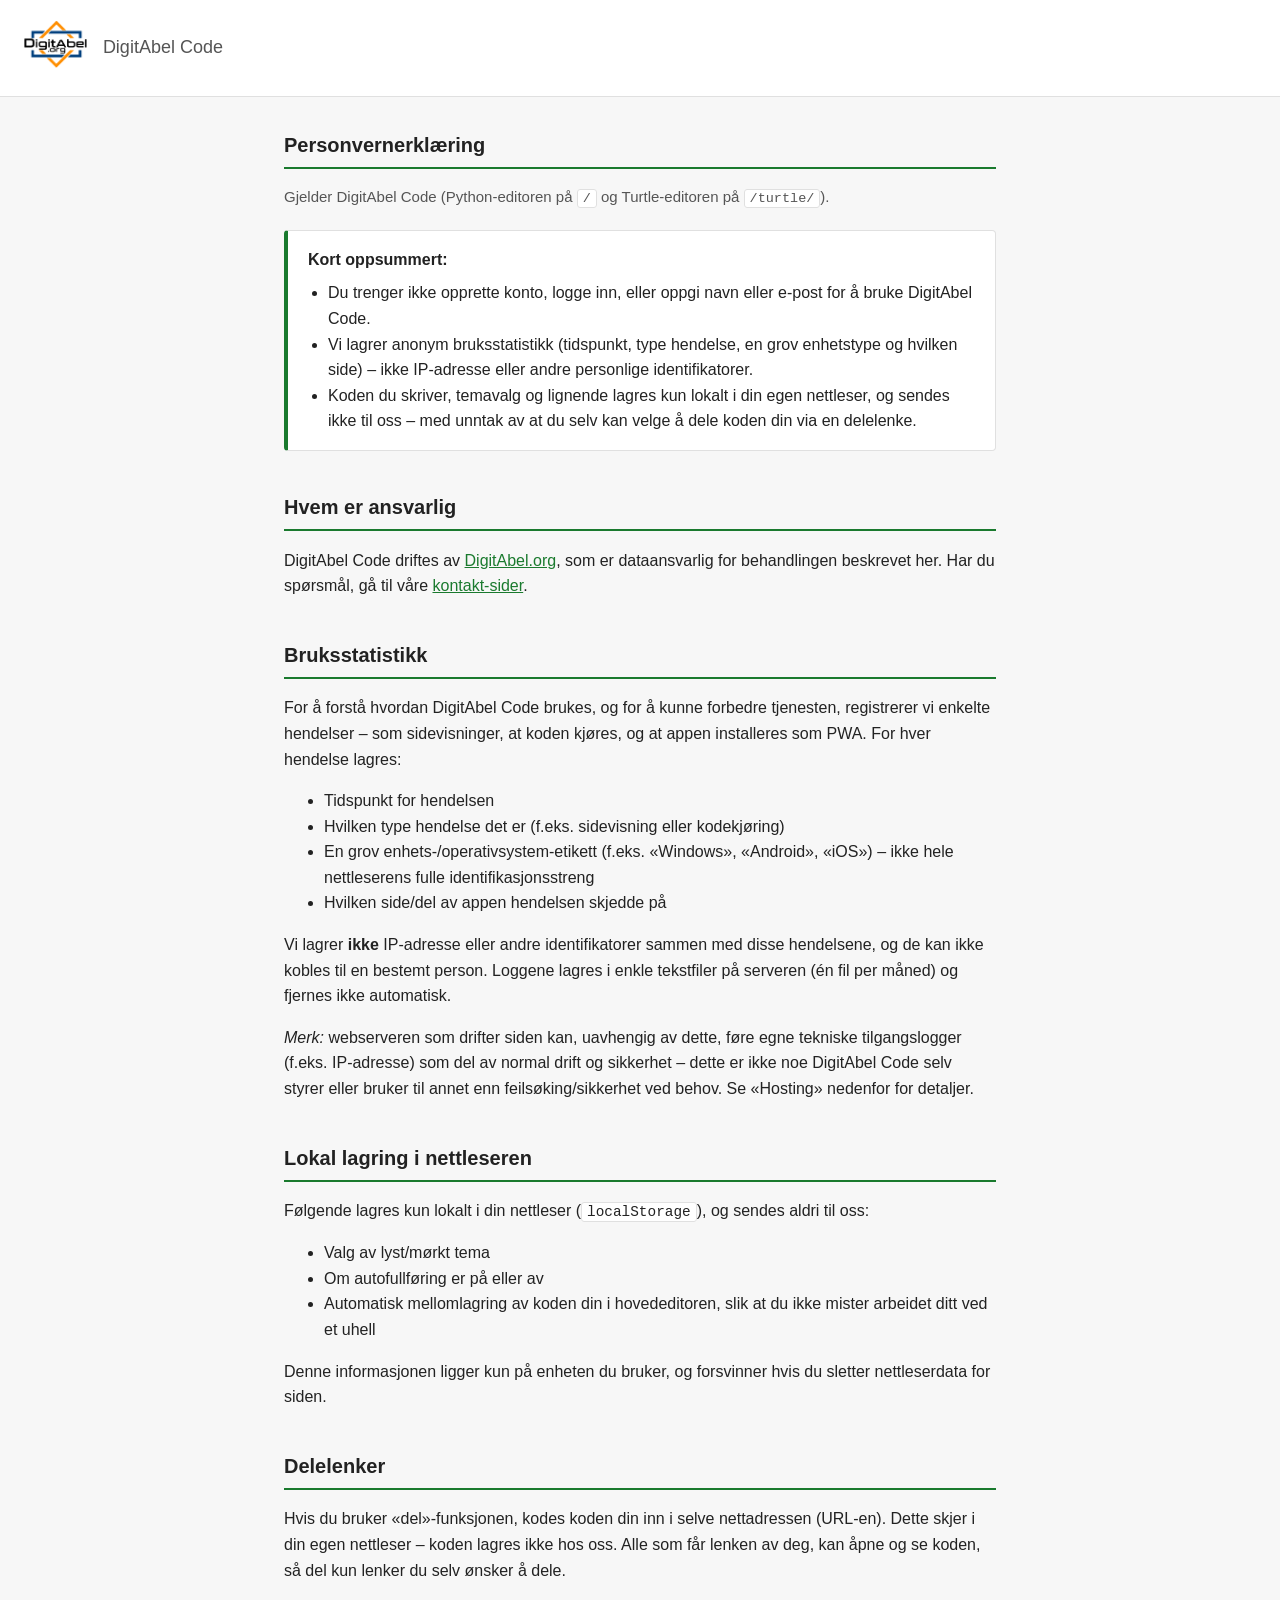
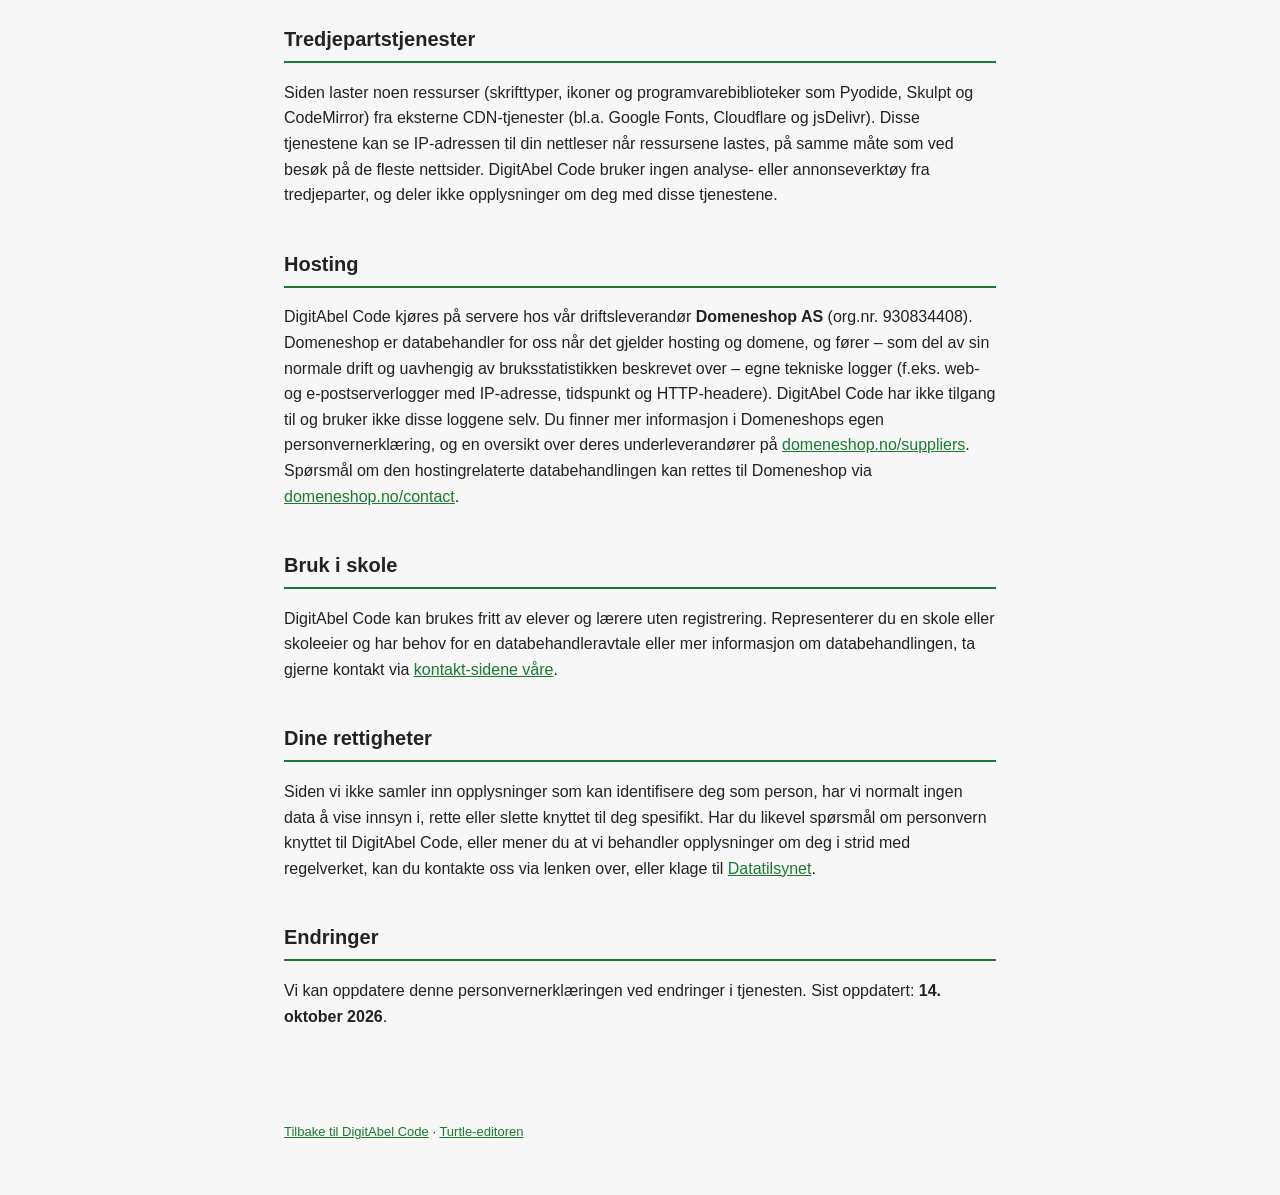
<file: personvern.html>
<!DOCTYPE html>
<html lang="no">
<head>
<meta charset="UTF-8">
<meta name="viewport" content="width=device-width, initial-scale=1.0">
<title>Personvernerklæring – DigitAbel Code</title>

<link rel="icon" type="image/png" href="/img/icon-192x192.png">
<link rel="apple-touch-icon" href="/img/icon-192x192.png">

<style>
    :root {
        color-scheme: light dark;
        --bg: #f7f7f7;
        --card-bg: #ffffff;
        --text: #222;
        --muted: #555;
        --accent: #1a7a2e;
        --border: #e0e0e0;
    }
    @media (prefers-color-scheme: dark) {
        :root {
            --bg: #1e1f22;
            --card-bg: #282a36;
            --text: #eee;
            --muted: #b3b3b3;
            --accent: #8be9fd;
            --border: #3a3c40;
        }
    }
    * { box-sizing: border-box; }
    body {
        margin: 0;
        font-family: Verdana, Geneva, Tahoma, sans-serif;
        background: var(--bg);
        color: var(--text);
        line-height: 1.6;
    }
    header {
        display: flex;
        align-items: center;
        gap: 16px;
        padding: 20px 24px;
        border-bottom: 1px solid var(--border);
        background: var(--card-bg);
    }
    header img { height: 48px; }
    header a.brand { text-decoration: none; color: inherit; display: flex; align-items: center; gap: 12px; }
    header h1 { font-size: 18px; margin: 0; color: var(--muted); font-weight: normal; }
    picture.logo-light { display: block; }
    picture.logo-dark { display: none; }
    @media (prefers-color-scheme: dark) {
        picture.logo-light { display: none; }
        picture.logo-dark { display: block; }
    }
    main {
        max-width: 760px;
        margin: 0 auto;
        padding: 32px 24px 64px;
    }
    h2 {
        margin-top: 40px;
        font-size: 20px;
        border-bottom: 2px solid var(--accent);
        padding-bottom: 6px;
    }
    h2:first-of-type { margin-top: 8px; }
    p, li { color: var(--text); }
    .lead {
        font-size: 15px;
        color: var(--muted);
        margin-top: 4px;
    }
    .summary-box {
        background: var(--card-bg);
        border: 1px solid var(--border);
        border-left: 4px solid var(--accent);
        border-radius: 4px;
        padding: 16px 20px;
        margin: 20px 0 32px;
    }
    .summary-box ul { margin: 8px 0 0; padding-left: 20px; }
    a { color: var(--accent); }
    code {
        background: var(--card-bg);
        border: 1px solid var(--border);
        border-radius: 3px;
        padding: 1px 5px;
        font-family: "JetBrains Mono", monospace;
        font-size: 0.9em;
    }
    footer {
        max-width: 760px;
        margin: 0 auto;
        padding: 0 24px 40px;
        font-size: 13px;
        color: var(--muted);
    }
</style>
</head>
<body>

<header>
    <a class="brand" href="https://digitabel.org" target="_blank" rel="noopener">
        <picture class="logo-light"><img src="/img/logo_100_trans.png" alt="DigitAbel"></picture>
        <picture class="logo-dark"><img src="/img/logo_100_trans_white.png" alt="DigitAbel"></picture>
    </a>
    <h1>DigitAbel Code</h1>
</header>

<main>
    <h2 style="margin-top:0;">Personvernerklæring</h2>
    <p class="lead">Gjelder DigitAbel Code (Python-editoren på <code>/</code> og Turtle-editoren på <code>/turtle/</code>).</p>

    <div class="summary-box">
        <strong>Kort oppsummert:</strong>
        <ul>
            <li>Du trenger ikke opprette konto, logge inn, eller oppgi navn eller e-post for å bruke DigitAbel Code.</li>
            <li>Vi lagrer anonym bruksstatistikk (tidspunkt, type hendelse, en grov enhetstype og hvilken side) – ikke IP-adresse eller andre personlige identifikatorer.</li>
            <li>Koden du skriver, temavalg og lignende lagres kun lokalt i din egen nettleser, og sendes ikke til oss – med unntak av at du selv kan velge å dele koden din via en delelenke.</li>
        </ul>
    </div>

    <h2>Hvem er ansvarlig</h2>
    <p>DigitAbel Code driftes av <a href="https://digitabel.org" target="_blank" rel="noopener">DigitAbel.org</a>, som er
    dataansvarlig for behandlingen beskrevet her. Har du spørsmål, gå til våre
    <a href="https://digitabel.org/om-digitabel/kontakt/" target="_blank" rel="noopener">kontakt-sider</a>.</p>

    <h2>Bruksstatistikk</h2>
    <p>For å forstå hvordan DigitAbel Code brukes, og for å kunne forbedre tjenesten, registrerer vi enkelte
    hendelser – som sidevisninger, at koden kjøres, og at appen installeres som PWA. For hver hendelse lagres:</p>
    <ul>
        <li>Tidspunkt for hendelsen</li>
        <li>Hvilken type hendelse det er (f.eks. sidevisning eller kodekjøring)</li>
        <li>En grov enhets-/operativsystem-etikett (f.eks. «Windows», «Android», «iOS») – ikke hele nettleserens fulle
            identifikasjonsstreng</li>
        <li>Hvilken side/del av appen hendelsen skjedde på</li>
    </ul>
    <p>Vi lagrer <strong>ikke</strong> IP-adresse eller andre identifikatorer sammen med disse hendelsene, og de kan
    ikke kobles til en bestemt person. Loggene lagres i enkle tekstfiler på serveren (én fil per måned) og fjernes
    ikke automatisk.</p>
    <p><em>Merk:</em> webserveren som drifter siden kan, uavhengig av dette, føre egne tekniske tilgangslogger (f.eks.
    IP-adresse) som del av normal drift og sikkerhet – dette er ikke noe DigitAbel Code selv styrer eller bruker til
    annet enn feilsøking/sikkerhet ved behov. Se «Hosting» nedenfor for detaljer.</p>

    <h2>Lokal lagring i nettleseren</h2>
    <p>Følgende lagres kun lokalt i din nettleser (<code>localStorage</code>), og sendes aldri til oss:</p>
    <ul>
        <li>Valg av lyst/mørkt tema</li>
        <li>Om autofullføring er på eller av</li>
        <li>Automatisk mellomlagring av koden din i hovededitoren, slik at du ikke mister arbeidet ditt ved et uhell</li>
    </ul>
    <p>Denne informasjonen ligger kun på enheten du bruker, og forsvinner hvis du sletter nettleserdata for siden.</p>

    <h2>Delelenker</h2>
    <p>Hvis du bruker «del»-funksjonen, kodes koden din inn i selve nettadressen (URL-en). Dette skjer i din egen
    nettleser – koden lagres ikke hos oss. Alle som får lenken av deg, kan åpne og se koden, så del kun lenker du selv
    ønsker å dele.</p>

    <h2>Tredjepartstjenester</h2>
    <p>Siden laster noen ressurser (skrifttyper, ikoner og programvarebiblioteker som Pyodide, Skulpt og CodeMirror)
    fra eksterne CDN-tjenester (bl.a. Google Fonts, Cloudflare og jsDelivr). Disse tjenestene kan se IP-adressen til
    din nettleser når ressursene lastes, på samme måte som ved besøk på de fleste nettsider. DigitAbel Code bruker
    ingen analyse- eller annonseverktøy fra tredjeparter, og deler ikke opplysninger om deg med disse tjenestene.</p>

    <h2>Hosting</h2>
    <p>DigitAbel Code kjøres på servere hos vår driftsleverandør <strong>Domeneshop AS</strong> (org.nr. 930834408).
    Domeneshop er databehandler for oss når det gjelder hosting og domene, og fører – som del av sin normale drift og
    uavhengig av bruksstatistikken beskrevet over – egne tekniske logger (f.eks. web- og e-postserverlogger med
    IP-adresse, tidspunkt og HTTP-headere). DigitAbel Code har ikke tilgang til og bruker ikke disse loggene selv.
    Du finner mer informasjon i Domeneshops egen personvernerklæring, og en oversikt over deres underleverandører på
    <a href="https://domeneshop.no/suppliers" target="_blank" rel="noopener">domeneshop.no/suppliers</a>. Spørsmål om
    den hostingrelaterte databehandlingen kan rettes til Domeneshop via
    <a href="https://domeneshop.no/contact" target="_blank" rel="noopener">domeneshop.no/contact</a>.</p>

    <h2>Bruk i skole</h2>
    <p>DigitAbel Code kan brukes fritt av elever og lærere uten registrering. Representerer du en skole eller
    skoleeier og har behov for en databehandleravtale eller mer informasjon om databehandlingen, ta gjerne kontakt
    via <a href="https://digitabel.org/om-digitabel/kontakt/" target="_blank" rel="noopener">kontakt-sidene våre</a>.</p>

    <h2>Dine rettigheter</h2>
    <p>Siden vi ikke samler inn opplysninger som kan identifisere deg som person, har vi normalt ingen data å vise
    innsyn i, rette eller slette knyttet til deg spesifikt. Har du likevel spørsmål om personvern knyttet til
    DigitAbel Code, eller mener du at vi behandler opplysninger om deg i strid med regelverket, kan du kontakte oss
    via lenken over, eller klage til <a href="https://www.datatilsynet.no" target="_blank" rel="noopener">Datatilsynet</a>.</p>

    <h2>Endringer</h2>
    <p>Vi kan oppdatere denne personvernerklæringen ved endringer i tjenesten. Sist oppdatert: <strong>14. oktober 2026</strong>.</p>
</main>

<footer>
    <p><a href="/">Tilbake til DigitAbel Code</a> · <a href="/turtle/">Turtle-editoren</a></p>
</footer>

</body>
</html>
</file>
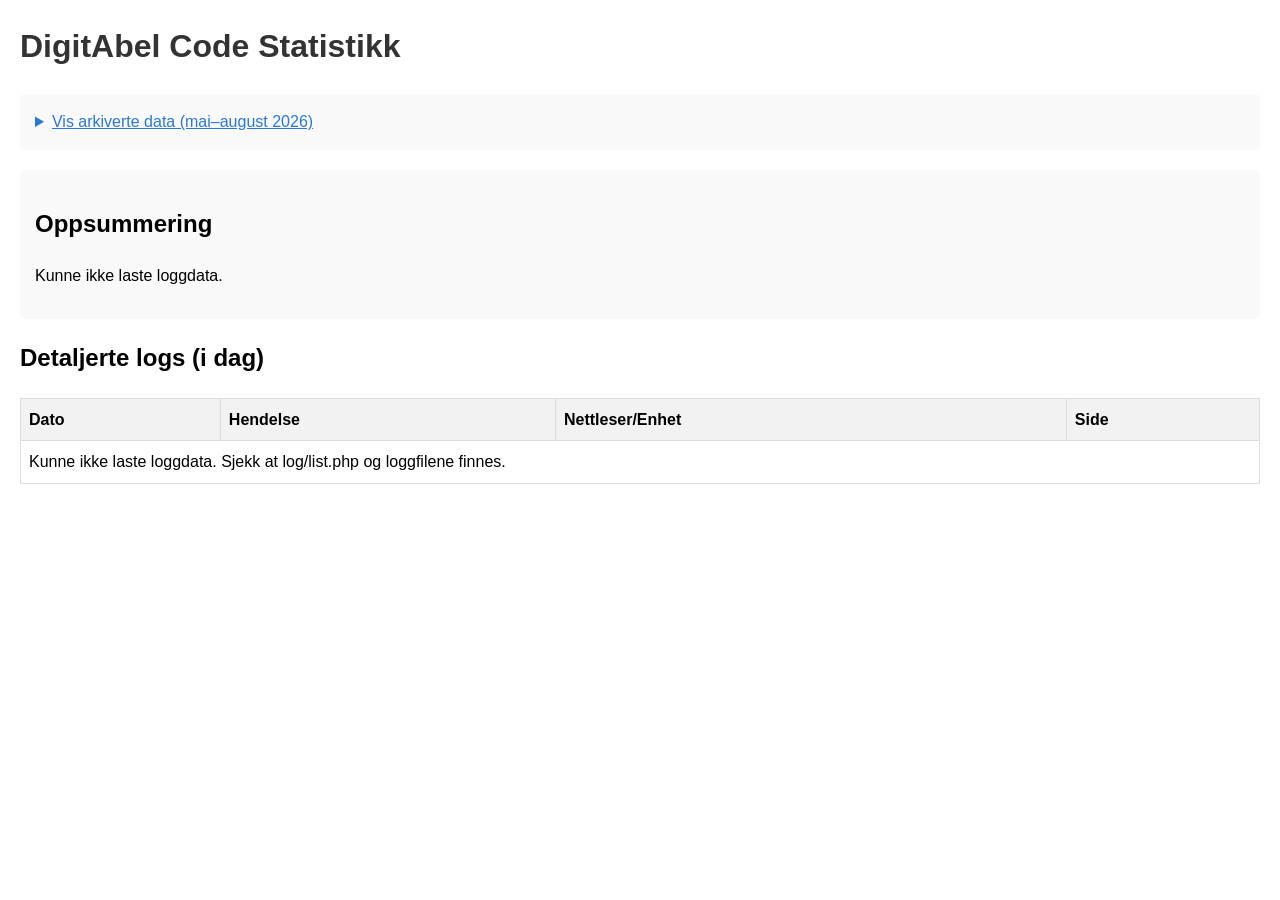
<file: log/stats.html>
<!DOCTYPE html>
<html lang="no">
<head>
    <meta charset="UTF-8">
    <meta name="viewport" content="width=device-width, initial-scale=1.0">
    <title>DigitAbel Code Statistikk</title>
    <style>
        body {
            font-family: Arial, sans-serif;
            margin: 20px;
            line-height: 1.6;
        }
        h1 {
            color: #333;
        }
        table {
            width: 100%;
            border-collapse: collapse;
            margin: 20px 0;
        }
        th, td {
            border: 1px solid #ddd;
            padding: 8px;
            text-align: left;
        }
        th {
            background-color: #f2f2f2;
        }
        .summary {
            background-color: #f9f9f9;
            padding: 15px;
            border-radius: 5px;
            margin-bottom: 20px;
        }
        .summary-item {
            margin: 5px 0;
        }
        .last30-row td {
            border-top: 2px solid #999;
            font-weight: bold;
        }
        details.archived > summary {
            cursor: pointer;
            color: #2a78d6;
            text-decoration: underline;
        }
        .month-link {
            color: #2a78d6;
        }
        tr.selected-month td {
            background-color: #e8f1fb;
        }
        .chart-block {
            margin: 20px 0;
        }
        .chart-container {
            position: relative;
            background: #fcfcfb;
            border: 1px solid #e1e0d9;
            border-radius: 5px;
            padding: 10px 10px 0;
        }
    </style>
</head>
<body>
    <h1>DigitAbel Code Statistikk</h1>

    <details class="summary archived">
        <summary>Vis arkiverte data (mai–august 2026)</summary>
        <h2>Arkivert: Mai–August 2026</h2>
        <p><em>Disse tallene er fra før månedlige loggfiler (<code>log/&lt;år&gt;/&lt;måned&gt;.txt</code>) ble
        innført i september 2026, og ble talt opp manuelt før de tilhørende loggradene ble slettet fra den
        gamle <code>pyted_logs.txt</code>. Måneder fra og med september 2026 telles automatisk fra loggfilene
        under, og legges ikke lenger inn her manuelt.</em></p>
        <table>
            <thead>
                <tr>
                    <th>Måned</th>
                    <th>Sidevisninger</th>
                    <th>PWA installert</th>
                    <th>Python-kjøringer</th>
                    <th>Turtle-kjøringer</th>
                </tr>
            </thead>
            <tbody id="archivedBody">
                <tr>
                    <td>Mai-26</td>
                    <td>1&nbsp;355</td>
                    <td>64</td>
                    <td>0</td>
                    <td>–</td>
                </tr>
                <tr>
                    <td>Juni-26</td>
                    <td>1&nbsp;117</td>
                    <td>96</td>
                    <td>3&nbsp;238</td>
                    <td>7&nbsp;581</td>
                </tr>
                <tr>
                    <td>Juli-26</td>
                    <td>116</td>
                    <td>0</td>
                    <td>293</td>
                    <td>78</td>
                </tr>
                <tr>
                    <td>August-26</td>
                    <td>1&nbsp;179</td>
                    <td>8</td>
                    <td>5&nbsp;047</td>
                    <td>59</td>
                </tr>
            </tbody>
        </table>
    </details>

    <div class="summary">
        <h2>Oppsummering</h2>
        <div id="summary">
            <p>Laster data...</p>
        </div>
    </div>

    <h2>Detaljerte logs (i dag)</h2>
    <table id="logsTable">
        <thead>
            <tr>
                <th>Dato</th>
                <th>Hendelse</th>
                <th>Nettleser/Enhet</th>
                <th>Side</th>
            </tr>
        </thead>
        <tbody id="logsBody">
            <tr><td colspan="4">Laster data...</td></tr>
        </tbody>
    </table>

    <script>
    // Enkel stolpediagram-tegner (inline SVG, ingen ekstern avhengighet). Ett datasett
    // (én farge) per diagram holder seg til dataviz-reglene: rundede stolpetopper,
    // hårfin rutenett/grunnlinje, og verdi + etikett i et hover-tooltip siden hver
    // stolpe ikke har plass til en tallverdi direkte på seg.
    const CHART_COLOR = '#2a78d6';
    const CHART_MUTED = '#898781';
    const CHART_GRID = '#e1e0d9';
    const CHART_BASELINE = '#c3c2b7';

    function renderBarChart(container, data, valueLabel) {
        container.innerHTML = '';
        if (data.length === 0 || data.every(d => d.value === 0)) {
            container.innerHTML = '<p><em>Ingen data å vise ennå.</em></p>';
            return;
        }

        const width = Math.max(container.clientWidth || 600, 300);
        const height = 220;
        const paddingLeft = 46;
        const paddingBottom = 26;
        const paddingTop = 12;
        const paddingRight = 12;
        const plotWidth = width - paddingLeft - paddingRight;
        const plotHeight = height - paddingTop - paddingBottom;

        const niceMax = Math.max(1, ...data.map(d => d.value));
        const barSlot = plotWidth / data.length;
        const barWidth = Math.max(2, Math.min(24, barSlot - 6));

        const svgNS = 'http://www.w3.org/2000/svg';
        const svg = document.createElementNS(svgNS, 'svg');
        svg.setAttribute('viewBox', `0 0 ${width} ${height}`);
        svg.setAttribute('width', '100%');
        svg.style.height = height + 'px';
        svg.style.display = 'block';

        const tickCount = 4;
        for (let i = 0; i <= tickCount; i++) {
            const v = (niceMax / tickCount) * i;
            const y = paddingTop + plotHeight - (v / niceMax) * plotHeight;
            const line = document.createElementNS(svgNS, 'line');
            line.setAttribute('x1', paddingLeft);
            line.setAttribute('x2', width - paddingRight);
            line.setAttribute('y1', y);
            line.setAttribute('y2', y);
            line.setAttribute('stroke', CHART_GRID);
            line.setAttribute('stroke-width', '1');
            svg.appendChild(line);

            const label = document.createElementNS(svgNS, 'text');
            label.setAttribute('x', paddingLeft - 8);
            label.setAttribute('y', y + 4);
            label.setAttribute('text-anchor', 'end');
            label.setAttribute('font-size', '11');
            label.setAttribute('fill', CHART_MUTED);
            label.textContent = fmt(Math.round(v));
            svg.appendChild(label);
        }

        const baseline = document.createElementNS(svgNS, 'line');
        baseline.setAttribute('x1', paddingLeft);
        baseline.setAttribute('x2', width - paddingRight);
        baseline.setAttribute('y1', paddingTop + plotHeight);
        baseline.setAttribute('y2', paddingTop + plotHeight);
        baseline.setAttribute('stroke', CHART_BASELINE);
        baseline.setAttribute('stroke-width', '1');
        svg.appendChild(baseline);

        const tooltip = document.createElement('div');
        tooltip.style.cssText = 'position:absolute;pointer-events:none;background:#0b0b0b;color:#fff;font-size:12px;padding:4px 8px;border-radius:4px;opacity:0;transition:opacity .1s;white-space:nowrap;z-index:10;';

        const labelEveryN = Math.max(1, Math.ceil(data.length / 15));
        data.forEach((d, i) => {
            const x = paddingLeft + i * barSlot + (barSlot - barWidth) / 2;
            const barHeight = (d.value / niceMax) * plotHeight;
            const y = paddingTop + plotHeight - barHeight;

            if (d.value > 0) {
                const rect = document.createElementNS(svgNS, 'rect');
                rect.setAttribute('x', x);
                rect.setAttribute('y', y);
                rect.setAttribute('width', barWidth);
                rect.setAttribute('height', Math.max(barHeight, 1));
                rect.setAttribute('rx', 4);
                rect.setAttribute('ry', 4);
                rect.setAttribute('fill', CHART_COLOR);
                svg.appendChild(rect);
            }

            const hit = document.createElementNS(svgNS, 'rect');
            hit.setAttribute('x', paddingLeft + i * barSlot);
            hit.setAttribute('y', paddingTop);
            hit.setAttribute('width', barSlot);
            hit.setAttribute('height', plotHeight);
            hit.setAttribute('fill', 'transparent');
            hit.addEventListener('mouseenter', () => {
                tooltip.textContent = `${d.tooltipLabel || d.label}: ${fmt(d.value)} ${valueLabel}`;
                tooltip.style.opacity = '1';
            });
            hit.addEventListener('mousemove', (e) => {
                const bounds = container.getBoundingClientRect();
                tooltip.style.left = Math.min(e.clientX - bounds.left + 12, bounds.width - 140) + 'px';
                tooltip.style.top = (e.clientY - bounds.top - 28) + 'px';
            });
            hit.addEventListener('mouseleave', () => {
                tooltip.style.opacity = '0';
            });
            svg.appendChild(hit);

            if (i % labelEveryN === 0 || i === data.length - 1) {
                const xLabel = document.createElementNS(svgNS, 'text');
                xLabel.setAttribute('x', x + barWidth / 2);
                xLabel.setAttribute('y', paddingTop + plotHeight + 18);
                xLabel.setAttribute('text-anchor', 'middle');
                xLabel.setAttribute('font-size', '11');
                xLabel.setAttribute('fill', CHART_MUTED);
                xLabel.textContent = d.label;
                svg.appendChild(xLabel);
            }
        });

        container.appendChild(svg);
        container.appendChild(tooltip);
    }

    // ISO 8601-ukenummer (mandag-basert, uke 1 inneholder årets første torsdag).
    function getISOWeek(date) {
        const d = new Date(Date.UTC(date.getFullYear(), date.getMonth(), date.getDate()));
        const dayNum = d.getUTCDay() || 7;
        d.setUTCDate(d.getUTCDate() + 4 - dayNum);
        const yearStart = new Date(Date.UTC(d.getUTCFullYear(), 0, 1));
        const week = Math.ceil((((d - yearStart) / 86400000) + 1) / 7);
        return { year: d.getUTCFullYear(), week };
    }

    const NORWEGIAN_MONTHS = ['januar', 'februar', 'mars', 'april', 'mai', 'juni', 'juli', 'august', 'september', 'oktober', 'november', 'desember'];

    // Summer opp de arkiverte månedene (radene i "Arkivert"-tabellen øverst),
    // siden loggradene deres er slettet fra loggfilene.
    function sumArchived() {
        const archived = { page_view: 0, pwa_installed: 0, run_python: 0, turtle_run: 0 };
        document.querySelectorAll('#archivedBody tr').forEach(row => {
            const cells = row.querySelectorAll('td');
            const toNumber = (cell) => parseInt(cell.textContent.replace(/\s/g, ''), 10) || 0;
            archived.page_view += toNumber(cells[1]);
            archived.pwa_installed += toNumber(cells[2]);
            archived.run_python += toNumber(cells[3]);
            archived.turtle_run += toNumber(cells[4]);
        });
        return archived;
    }

    // "Treff" = sidevisninger + Python-kjøringer + Turtle-kjøringer (PWA-installasjoner er ikke med).
    function countHits(counts) {
        return counts.page_view + counts.run_python + counts.turtle_run;
    }

    // Tusenskille med (hardt) mellomrom: 12345 -> "12 345".
    function fmt(n) {
        return String(n).replace(/\B(?=(\d{3})+(?!\d))/g, '\u00a0');
    }

    // "2026-10" -> "Oktober-26"
    function monthLabel(monthKey) {
        const [year, month] = monthKey.split('-');
        const name = NORWEGIAN_MONTHS[parseInt(month, 10) - 1];
        return `${name.charAt(0).toUpperCase()}${name.slice(1)}-${year.slice(2)}`;
    }

    function parseLine(line) {
        const parts = line.split(' | ');
        return {
            date: parts[0] || 'Ukjent',
            event: parts[1] || 'Ukjent',
            userAgent: parts[2] || 'Ukjent',
            path: parts[3] || 'Ukjent'
        };
    }

    async function loadStats() {
        const now = new Date();
        const currentMonthKey = `${now.getFullYear()}-${String(now.getMonth() + 1).padStart(2, '0')}`;
        const todayKey = `${currentMonthKey}-${String(now.getDate()).padStart(2, '0')}`;

        const months = await fetch('list.php').then(r => r.json());

        const monthlyStats = {};
        let todayLogs = [];
        // Treff per dag og per uke (alle måneder med loggfiler).
        // Arkiverte måneder (mai-august 2026) er ikke med her siden de rå loggradene
        // deres er slettet - se "Arkivert"-tabellen øverst.
        const dailyCounts = {};
        const weeklyCounts = {};
        // Glidende vindu: siste 30 døgn (30 × 24 timer bakover fra nå), på tvers av månedsfiler.
        const last30Cutoff = now.getTime() - 30 * 24 * 60 * 60 * 1000;
        const last30Counts = { page_view: 0, pwa_installed: 0, run_python: 0, turtle_run: 0 };

        await Promise.all(months.map(async (monthKey) => {
            const [year, month] = monthKey.split('-');
            const text = await fetch(`${year}/${month}.txt`).then(r => r.text());
            const lines = text.trim().split('\n').filter(Boolean);
            const counts = { page_view: 0, pwa_installed: 0, run_python: 0, turtle_run: 0 };

            lines.forEach(line => {
                const log = parseLine(line);
                if (log.event in counts) counts[log.event]++;
                if (monthKey === currentMonthKey && log.date.startsWith(todayKey)) {
                    todayLogs.push(log);
                }

                const dayKey = log.date.slice(0, 10);
                if (dayKey.length === 10) {
                    dailyCounts[dayKey] = (dailyCounts[dayKey] || 0) + 1;
                }

                const parsedDate = new Date(log.date.replace(' ', 'T'));
                if (!isNaN(parsedDate) && parsedDate.getTime() >= last30Cutoff && log.event in last30Counts) {
                    last30Counts[log.event]++;
                }
                if (!isNaN(parsedDate)) {
                    const { year: isoYear, week } = getISOWeek(parsedDate);
                    const weekKey = `${isoYear}-W${String(week).padStart(2, '0')}`;
                    weeklyCounts[weekKey] = (weeklyCounts[weekKey] || 0) + 1;
                }
            });

            monthlyStats[monthKey] = counts;
        }));

        // Vis dagens detaljerte logs (nyeste først)
        todayLogs.reverse();
        const logsBody = document.getElementById('logsBody');
        logsBody.innerHTML = '';
        if (todayLogs.length === 0) {
            logsBody.innerHTML = '<tr><td colspan="4">Ingen hendelser i dag ennå.</td></tr>';
        }
        todayLogs.forEach(log => {
            const row = document.createElement('tr');
            row.innerHTML = `
                <td>${log.date}</td>
                <td>${log.event}</td>
                <td>${log.userAgent}</td>
                <td>${log.path}</td>
            `;
            logsBody.appendChild(row);
        });

        // Vis månedlig oppsummering
        const summaryDiv = document.getElementById('summary');
        summaryDiv.innerHTML = '<h3>Månedlig oppsummering</h3>';

        const sortedMonths = Object.keys(monthlyStats).sort();

        const monthlyTable = document.createElement('table');
        monthlyTable.innerHTML = `
            <thead>
                <tr>
                    <th>Måned</th>
                    <th>Sidevisninger</th>
                    <th>PWA installert</th>
                    <th>Python-kjøringer</th>
                    <th>Turtle-kjøringer</th>
                    <th>Treff</th>
                </tr>
            </thead>
            <tbody></tbody>
        `;

        sortedMonths.forEach(month => {
            const row = document.createElement('tr');
            row.dataset.month = month;
            row.innerHTML = `
                <td><a href="#" class="month-link" title="Vis treff per dag for ${monthLabel(month)}">${monthLabel(month)}</a></td>
                <td>${fmt(monthlyStats[month].page_view)}</td>
                <td>${fmt(monthlyStats[month].pwa_installed)}</td>
                <td>${fmt(monthlyStats[month].run_python)}</td>
                <td>${fmt(monthlyStats[month].turtle_run)}</td>
                <td>${fmt(countHits(monthlyStats[month]))}</td>
            `;
            monthlyTable.querySelector('tbody').appendChild(row);
        });

        const last30Row = document.createElement('tr');
        last30Row.className = 'last30-row';
        last30Row.innerHTML = `
            <td>Siste 30 døgn</td>
            <td>${fmt(last30Counts.page_view)}</td>
            <td>${fmt(last30Counts.pwa_installed)}</td>
            <td>${fmt(last30Counts.run_python)}</td>
            <td>${fmt(last30Counts.turtle_run)}</td>
            <td>${fmt(countHits(last30Counts))}</td>
        `;
        monthlyTable.querySelector('tbody').appendChild(last30Row);

        summaryDiv.appendChild(monthlyTable);

        // Diagram: antall treff per dag for valgt måned (aktiv måned som standard,
        // kan byttes ved å klikke på en måned i tabellen over)
        const dailyBlock = document.createElement('div');
        dailyBlock.className = 'chart-block';
        dailyBlock.innerHTML = `<h3></h3>
            <div class="chart-container"></div>`;
        summaryDiv.appendChild(dailyBlock);

        function showDailyChart(monthKey) {
            const [selYear, selMonthNum] = monthKey.split('-').map(Number);
            const daysInMonth = new Date(selYear, selMonthNum, 0).getDate();
            const dailyChartData = [];
            for (let day = 1; day <= daysInMonth; day++) {
                const dayKey = `${monthKey}-${String(day).padStart(2, '0')}`;
                dailyChartData.push({ label: String(day), value: dailyCounts[dayKey] || 0 });
            }
            dailyBlock.querySelector('h3').textContent =
                `Antall treff per dag (${NORWEGIAN_MONTHS[selMonthNum - 1]} ${selYear})`;
            renderBarChart(dailyBlock.querySelector('.chart-container'), dailyChartData, 'treff');
            monthlyTable.querySelectorAll('tr[data-month]').forEach(tr => {
                tr.classList.toggle('selected-month', tr.dataset.month === monthKey);
            });
        }

        monthlyTable.addEventListener('click', (e) => {
            const link = e.target.closest('.month-link');
            if (!link) return;
            e.preventDefault();
            showDailyChart(link.closest('tr').dataset.month);
        });

        showDailyChart(currentMonthKey);

        // Diagram: antall treff per uke (ukenummer), på tvers av alle måneder med loggfiler
        const sortedWeekKeys = Object.keys(weeklyCounts).sort();
        const weeklyChartData = sortedWeekKeys.map(weekKey => {
            const [weekYear, weekNum] = weekKey.split('-W');
            return {
                label: `U${parseInt(weekNum, 10)}`,
                tooltipLabel: `Uke ${parseInt(weekNum, 10)}, ${weekYear}`,
                value: weeklyCounts[weekKey]
            };
        });

        const weeklyBlock = document.createElement('div');
        weeklyBlock.className = 'chart-block';
        weeklyBlock.innerHTML = `<h3>Antall treff per uke</h3>
            <div class="chart-container"></div>`;
        summaryDiv.appendChild(weeklyBlock);
        renderBarChart(weeklyBlock.querySelector('.chart-container'), weeklyChartData, 'treff');

        // Vis total oppsummering (arkiverte måneder + alle loggfiler)
        const archived = sumArchived();
        const total = { page_view: archived.page_view, pwa_installed: archived.pwa_installed, run_python: archived.run_python, turtle_run: archived.turtle_run };
        Object.values(monthlyStats).forEach(counts => {
            total.page_view += counts.page_view;
            total.pwa_installed += counts.pwa_installed;
            total.run_python += counts.run_python;
            total.turtle_run += counts.turtle_run;
        });

        const totalSummary = document.createElement('div');
        totalSummary.className = 'summary-item';
        totalSummary.innerHTML = `
            <h3>Total oppsummering</h3>
            <p><em>Inkluderer arkiverte måneder (se tabell øverst).</em></p>
            <strong>Sidevisninger:</strong> ${fmt(total.page_view)}<br>
            <strong>PWA installert:</strong> ${fmt(total.pwa_installed)}<br>
            <strong>Python-kjøringer:</strong> ${fmt(total.run_python)}<br>
            <strong>Turtle-kjøringer:</strong> ${fmt(total.turtle_run)}<br>
            <strong>Treff:</strong> ${fmt(countHits(total))}
        `;
        summaryDiv.appendChild(totalSummary);

        // Vis dagens trafikk (samme hendelser som "Detaljerte logs"-tabellen under, bare summert)
        const todayCounts = { page_view: 0, pwa_installed: 0, run_python: 0, turtle_run: 0 };
        todayLogs.forEach(log => {
            if (log.event in todayCounts) todayCounts[log.event]++;
        });

        const todaySummary = document.createElement('div');
        todaySummary.className = 'summary-item';
        todaySummary.innerHTML = `
            <h3>Dagens trafikk (${todayKey})</h3>
            <strong>Sidevisninger:</strong> ${fmt(todayCounts.page_view)}<br>
            <strong>PWA installert:</strong> ${fmt(todayCounts.pwa_installed)}<br>
            <strong>Python-kjøringer:</strong> ${fmt(todayCounts.run_python)}<br>
            <strong>Turtle-kjøringer:</strong> ${fmt(todayCounts.turtle_run)}<br>
            <strong>Treff:</strong> ${fmt(countHits(todayCounts))}
        `;
        summaryDiv.appendChild(todaySummary);
    }

    loadStats().catch(error => {
        console.error('Feil ved lasting av logs:', error);
        document.getElementById('logsBody').innerHTML = '<tr><td colspan="4">Kunne ikke laste loggdata. Sjekk at log/list.php og loggfilene finnes.</td></tr>';
        document.getElementById('summary').innerHTML = '<p>Kunne ikke laste loggdata.</p>';
    });
    </script>
</body>
</html>
</file>
